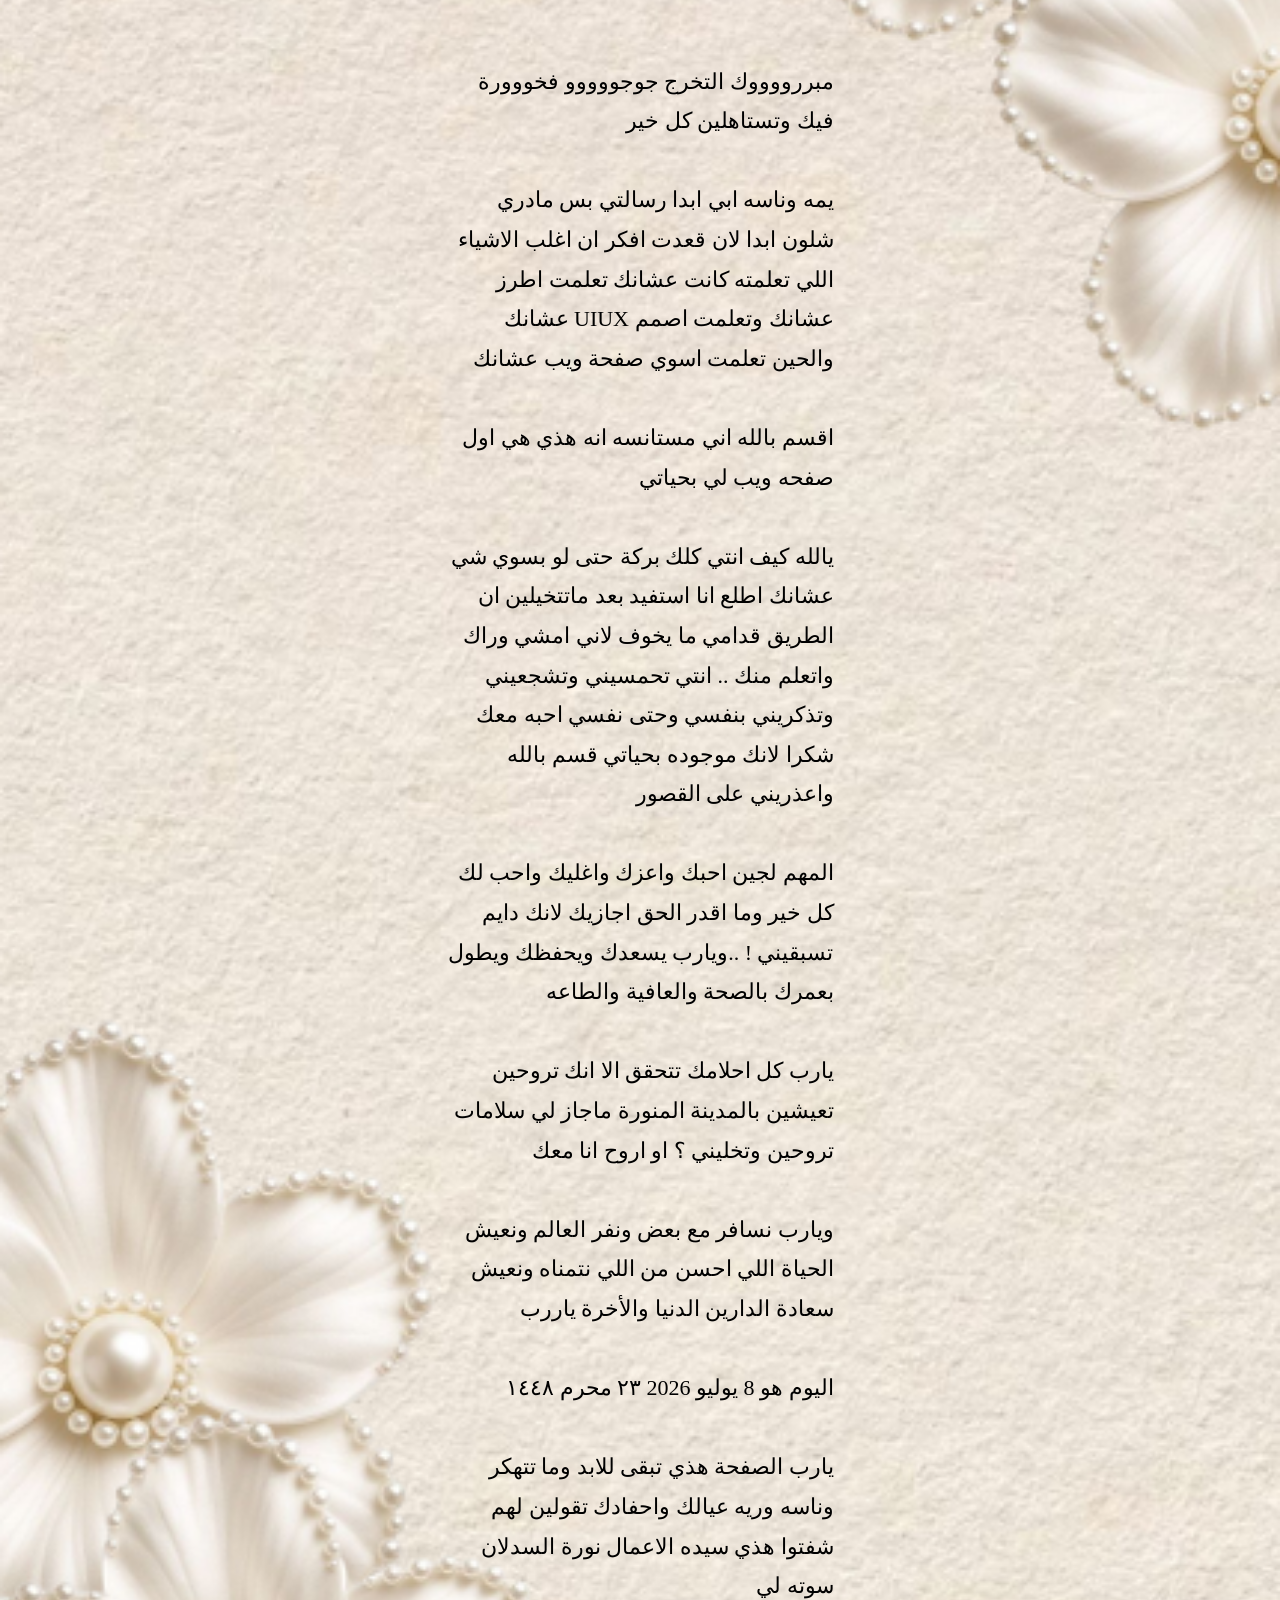
<file: message.html>
<!DOCTYPE html>
<html lang="en">

<head>
    <meta charset="UTF-8">
    <meta name="viewport" content="width=device-width, initial-scale=1.0">
    <title>Message</title>

    <link rel="stylesheet" href="style.css">
</head>

<body>

    <div class="container">
        <p dir="rtl">
مبررووووك التخرج جوجووووو  فخووورة فيك وتستاهلين كل خير  

يمه وناسه ابي ابدا رسالتي بس مادري شلون ابدا لان قعدت افكر ان اغلب الاشياء اللي تعلمته كانت عشانك  تعلمت اطرز عشانك وتعلمت اصمم UIUX عشانك والحين تعلمت اسوي صفحة ويب عشانك

اقسم بالله اني مستانسه انه هذي هي اول صفحه ويب لي بحياتي 

يالله كيف انتي كلك بركة حتى لو بسوي شي عشانك اطلع انا استفيد بعد  ماتتخيلين ان الطريق قدامي ما يخوف لاني امشي وراك واتعلم منك .. انتي تحمسيني وتشجعيني وتذكريني بنفسي وحتى نفسي احبه معك  شكرا لانك موجوده بحياتي قسم بالله واعذريني على القصور  

المهم لجين احبك واعزك واغليك واحب لك كل خير  وما اقدر الحق اجازيك لانك دايم تسبقيني ! ..ويارب يسعدك ويحفظك ويطول بعمرك بالصحة والعافية والطاعه 

يارب كل احلامك تتحقق الا انك تروحين تعيشين بالمدينة المنورة ماجاز لي سلامات تروحين وتخليني ؟ او اروح انا معك  

ويارب نسافر مع بعض ونفر العالم ونعيش الحياة اللي احسن من اللي نتمناه ونعيش سعادة الدارين الدنيا والأخرة ياررب

اليوم هو 8 يوليو 2026   ٢٣ محرم ١٤٤٨ 

يارب الصفحة هذي تبقى للابد وما تتهكر 
 وناسه وريه عيالك واحفادك تقولين لهم شفتوا هذي سيده الاعمال نورة السدلان  سوته لي 
        </p>

    </div>

</body>

</html>
</file>
<file: style.css>
/* الصفحة كاملة */
body {
    margin: 0;
    padding: 0;

    min-height: 100dvh;
    width: 100%;

    background-image: url("background.png.png");
    background-size: cover;
    background-position: center;
    background-repeat: no-repeat;

    display: flex;
    justify-content: center;
    align-items: center;

    overflow-x: hidden;
}


/* الحاوية */
.container {
    display: flex;
    flex-direction: column;
    align-items: center;

    width: 90%;
    max-width: 430px;

    text-align: center;
}


/* زر الـ CD */
.cd-button {

    border: none;
    background: transparent;
    padding: 0;

    cursor: pointer;

}


/* صورة الـ CD */
.cd2 {

    width: clamp(120px, 40vw, 180px);
    height: clamp(120px, 40vw, 180px);

    border-radius: 50%;
    object-fit: cover;

    margin-bottom: 35px;

}


/* دوران الـ CD وقت تشغيل الأغنية */
.cd2.playing {

    animation: spin 8s linear infinite;

}


@keyframes spin {

    from {
        transform: rotate(0deg);
    }

    to {
        transform: rotate(360deg);
    }

}



/* العنوان */
h1 {

    font-family: "Homemade Apple", cursive;

    font-size: clamp(30px, 8vw, 64px);

    color: #B5A189;

    margin: 0 0 50px;

    text-align: center;

}



/* زر Enter فقط */
button:not(.cd-button) {

    width: 179px;
    height: 48px;

    border: none;
    border-radius: 30px;


    background: linear-gradient(
        to right,
        #CFBEAA,
        #FFFFFF,
        #CFBEAA
    );


    font-family: "Baskerville Old Face", "Baskerville", serif;

    font-size: 20px;

    font-weight: bold;

    color: #B5A189;


    cursor: pointer;

    transition: 0.3s;

}



/* تأثير زر Enter */
button:not(.cd-button):active {

    transform: scale(0.95);

}


button:not(.cd-button):hover {

    transform: scale(1.05);

}



/* صفحة الرسالة */
.container p {

    white-space: pre-line;

    width: 90%;

    line-height: 1.8;

    text-align: right;

    direction: rtl;

    font-size: clamp(16px, 4vw, 22px);

}
</file>
